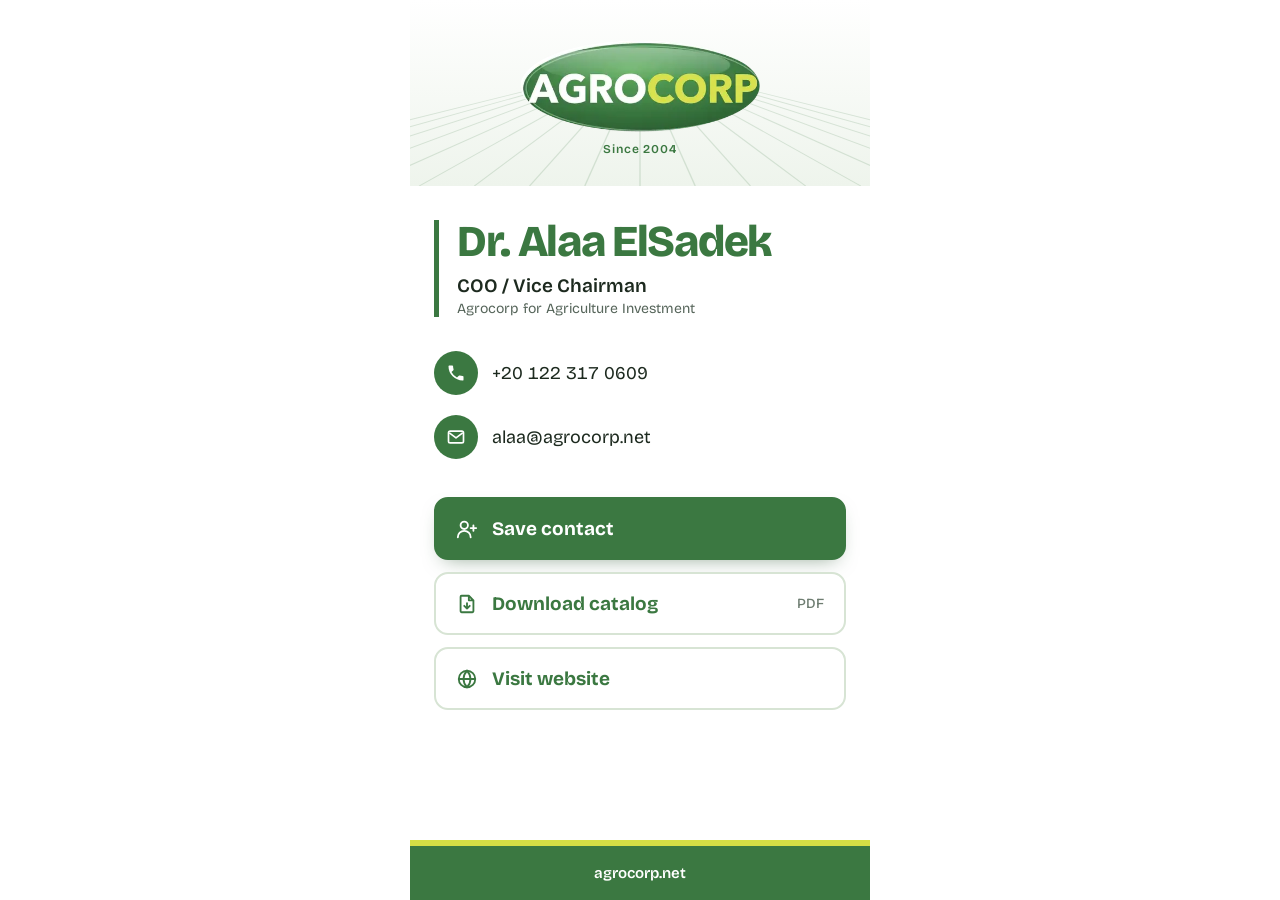
<file: alaa/index.html>
<!doctype html>
<html lang="en"><head><meta charset="utf-8">
<meta name="viewport" content="width=device-width,initial-scale=1,viewport-fit=cover">
<meta name="theme-color" content="#3B7841">
<title>Dr. Alaa ElSadek | Agrocorp</title>
<meta name="description" content="Dr. Alaa ElSadek, COO / Vice Chairman, Agrocorp for Agriculture Investment">
<meta property="og:title" content="Dr. Alaa ElSadek | Agrocorp"><meta property="og:description" content="COO / Vice Chairman, Agrocorp for Agriculture Investment"><meta property="og:image" content="/logo.webp">
<link rel="icon" href="/logo.webp">
<link rel="preconnect" href="https://fonts.googleapis.com"><link rel="preconnect" href="https://fonts.gstatic.com" crossorigin>
<link href="https://fonts.googleapis.com/css2?family=Bricolage+Grotesque:opsz,wght@12..96,500;12..96,600;12..96,700;12..96,800&display=swap" rel="stylesheet">
<link rel="stylesheet" href="/card.css"></head>
<body><div class="wrap">
<header><svg class="field" viewBox="0 0 400 150" preserveAspectRatio="none" aria-hidden="true"><g stroke="#3B7841" stroke-width="1.2" fill="none"><path d="M146 0 L-232 150"/><path d="M152 0 L-184 150"/><path d="M158 0 L-136 150"/><path d="M164 0 L-88 150"/><path d="M170 0 L-40 150"/><path d="M176 0 L8 150"/><path d="M182 0 L56 150"/><path d="M188 0 L104 150"/><path d="M194 0 L152 150"/><path d="M200 0 L200 150"/><path d="M206 0 L248 150"/><path d="M212 0 L296 150"/><path d="M218 0 L344 150"/><path d="M224 0 L392 150"/><path d="M230 0 L440 150"/><path d="M236 0 L488 150"/><path d="M242 0 L536 150"/><path d="M248 0 L584 150"/><path d="M254 0 L632 150"/></g></svg><img class="logo" src="/logo.webp" alt="Agrocorp" width="440" height="169"><p class="tag">Since 2004</p></header>
<main>
<div class="who"><h1>Dr. Alaa ElSadek</h1><p class="role">COO / Vice Chairman</p><p class="org">Agrocorp for Agriculture Investment</p></div>
<div class="rows">
<a class="row" href="tel:+201223170609"><span class="dot"><svg viewBox="0 0 24 24" width="22" height="22" aria-hidden="true"><path d="M6.6 10.8a15.1 15.1 0 0 0 6.6 6.6l2.2-2.2a1 1 0 0 1 1-.25 11.4 11.4 0 0 0 3.6.57 1 1 0 0 1 1 1V20a1 1 0 0 1-1 1A17 17 0 0 1 3 4a1 1 0 0 1 1-1h3.5a1 1 0 0 1 1 1c0 1.25.2 2.45.57 3.57a1 1 0 0 1-.25 1z" fill="currentColor"/></svg></span>+20 122 317 0609</a>
<a class="row" href="mailto:alaa@agrocorp.net"><span class="dot"><svg viewBox="0 0 24 24" width="22" height="22" aria-hidden="true"><rect x="3" y="5" width="18" height="14" rx="2" fill="none" stroke="currentColor" stroke-width="2"/><path d="m4 7 8 6 8-6" fill="none" stroke="currentColor" stroke-width="2" stroke-linejoin="round"/></svg></span>alaa@agrocorp.net</a>
</div>
<div class="acts">
<a class="btn primary" href="/alaa/contact.vcf" download="Dr-Alaa-ElSadek.vcf"><svg viewBox="0 0 24 24" width="22" height="22" aria-hidden="true"><circle cx="9" cy="8" r="4" fill="none" stroke="currentColor" stroke-width="2"/><path d="M2 21a7 7 0 0 1 14 0M19 8v6M16 11h6" fill="none" stroke="currentColor" stroke-width="2" stroke-linecap="round"/></svg>Save contact</a>
<a class="btn" href="/catalog.pdf" target="_blank" rel="noopener"><svg viewBox="0 0 24 24" width="22" height="22" aria-hidden="true"><path d="M14 3H6a1 1 0 0 0-1 1v16a1 1 0 0 0 1 1h12a1 1 0 0 0 1-1V8z M14 3v5h5" fill="none" stroke="currentColor" stroke-width="2" stroke-linejoin="round"/><path d="M12 11v6m-3-3 3 3 3-3" fill="none" stroke="currentColor" stroke-width="2" stroke-linecap="round" stroke-linejoin="round"/></svg>Download catalog<span class="meta">PDF</span></a>
<a class="btn" href="https://www.agrocorp.net" target="_blank" rel="noopener"><svg viewBox="0 0 24 24" width="22" height="22" aria-hidden="true"><circle cx="12" cy="12" r="9" fill="none" stroke="currentColor" stroke-width="2"/><path d="M3 12h18M12 3c2.5 2.6 3.8 5.6 3.8 9s-1.3 6.4-3.8 9c-2.5-2.6-3.8-5.6-3.8-9S9.5 5.6 12 3z" fill="none" stroke="currentColor" stroke-width="2"/></svg>Visit website</a>
</div>
</main>
<footer><a href="https://www.agrocorp.net">agrocorp.net</a></footer>
</div></body></html>
</file>
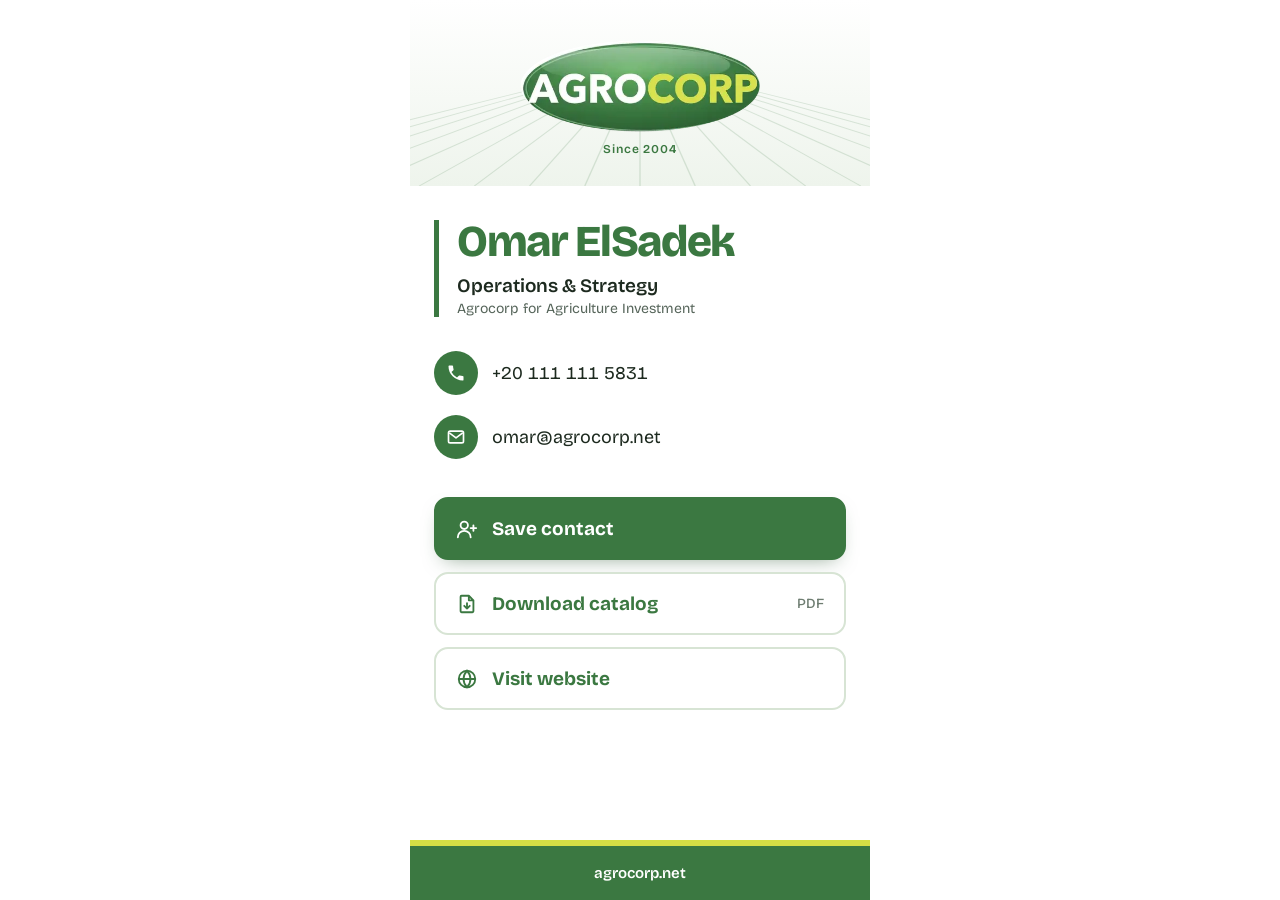
<file: omar/index.html>
<!doctype html>
<html lang="en"><head><meta charset="utf-8">
<meta name="viewport" content="width=device-width,initial-scale=1,viewport-fit=cover">
<meta name="theme-color" content="#3B7841">
<title>Omar ElSadek | Agrocorp</title>
<meta name="description" content="Omar ElSadek, Operations & Strategy, Agrocorp for Agriculture Investment">
<meta property="og:title" content="Omar ElSadek | Agrocorp"><meta property="og:description" content="Operations & Strategy, Agrocorp for Agriculture Investment"><meta property="og:image" content="/logo.webp">
<link rel="icon" href="/logo.webp">
<link rel="preconnect" href="https://fonts.googleapis.com"><link rel="preconnect" href="https://fonts.gstatic.com" crossorigin>
<link href="https://fonts.googleapis.com/css2?family=Bricolage+Grotesque:opsz,wght@12..96,500;12..96,600;12..96,700;12..96,800&display=swap" rel="stylesheet">
<link rel="stylesheet" href="/card.css"></head>
<body><div class="wrap">
<header><svg class="field" viewBox="0 0 400 150" preserveAspectRatio="none" aria-hidden="true"><g stroke="#3B7841" stroke-width="1.2" fill="none"><path d="M146 0 L-232 150"/><path d="M152 0 L-184 150"/><path d="M158 0 L-136 150"/><path d="M164 0 L-88 150"/><path d="M170 0 L-40 150"/><path d="M176 0 L8 150"/><path d="M182 0 L56 150"/><path d="M188 0 L104 150"/><path d="M194 0 L152 150"/><path d="M200 0 L200 150"/><path d="M206 0 L248 150"/><path d="M212 0 L296 150"/><path d="M218 0 L344 150"/><path d="M224 0 L392 150"/><path d="M230 0 L440 150"/><path d="M236 0 L488 150"/><path d="M242 0 L536 150"/><path d="M248 0 L584 150"/><path d="M254 0 L632 150"/></g></svg><img class="logo" src="/logo.webp" alt="Agrocorp" width="440" height="169"><p class="tag">Since 2004</p></header>
<main>
<div class="who"><h1>Omar ElSadek</h1><p class="role">Operations & Strategy</p><p class="org">Agrocorp for Agriculture Investment</p></div>
<div class="rows">
<a class="row" href="tel:+201111115831"><span class="dot"><svg viewBox="0 0 24 24" width="22" height="22" aria-hidden="true"><path d="M6.6 10.8a15.1 15.1 0 0 0 6.6 6.6l2.2-2.2a1 1 0 0 1 1-.25 11.4 11.4 0 0 0 3.6.57 1 1 0 0 1 1 1V20a1 1 0 0 1-1 1A17 17 0 0 1 3 4a1 1 0 0 1 1-1h3.5a1 1 0 0 1 1 1c0 1.25.2 2.45.57 3.57a1 1 0 0 1-.25 1z" fill="currentColor"/></svg></span>+20 111 111 5831</a>
<a class="row" href="mailto:omar@agrocorp.net"><span class="dot"><svg viewBox="0 0 24 24" width="22" height="22" aria-hidden="true"><rect x="3" y="5" width="18" height="14" rx="2" fill="none" stroke="currentColor" stroke-width="2"/><path d="m4 7 8 6 8-6" fill="none" stroke="currentColor" stroke-width="2" stroke-linejoin="round"/></svg></span>omar@agrocorp.net</a>
</div>
<div class="acts">
<a class="btn primary" href="/omar/contact.vcf" download="Omar-ElSadek.vcf"><svg viewBox="0 0 24 24" width="22" height="22" aria-hidden="true"><circle cx="9" cy="8" r="4" fill="none" stroke="currentColor" stroke-width="2"/><path d="M2 21a7 7 0 0 1 14 0M19 8v6M16 11h6" fill="none" stroke="currentColor" stroke-width="2" stroke-linecap="round"/></svg>Save contact</a>
<a class="btn" href="/catalog.pdf" target="_blank" rel="noopener"><svg viewBox="0 0 24 24" width="22" height="22" aria-hidden="true"><path d="M14 3H6a1 1 0 0 0-1 1v16a1 1 0 0 0 1 1h12a1 1 0 0 0 1-1V8z M14 3v5h5" fill="none" stroke="currentColor" stroke-width="2" stroke-linejoin="round"/><path d="M12 11v6m-3-3 3 3 3-3" fill="none" stroke="currentColor" stroke-width="2" stroke-linecap="round" stroke-linejoin="round"/></svg>Download catalog<span class="meta">PDF</span></a>
<a class="btn" href="https://www.agrocorp.net" target="_blank" rel="noopener"><svg viewBox="0 0 24 24" width="22" height="22" aria-hidden="true"><circle cx="12" cy="12" r="9" fill="none" stroke="currentColor" stroke-width="2"/><path d="M3 12h18M12 3c2.5 2.6 3.8 5.6 3.8 9s-1.3 6.4-3.8 9c-2.5-2.6-3.8-5.6-3.8-9S9.5 5.6 12 3z" fill="none" stroke="currentColor" stroke-width="2"/></svg>Visit website</a>
</div>
</main>
<footer><a href="https://www.agrocorp.net">agrocorp.net</a></footer>
</div></body></html>
</file>
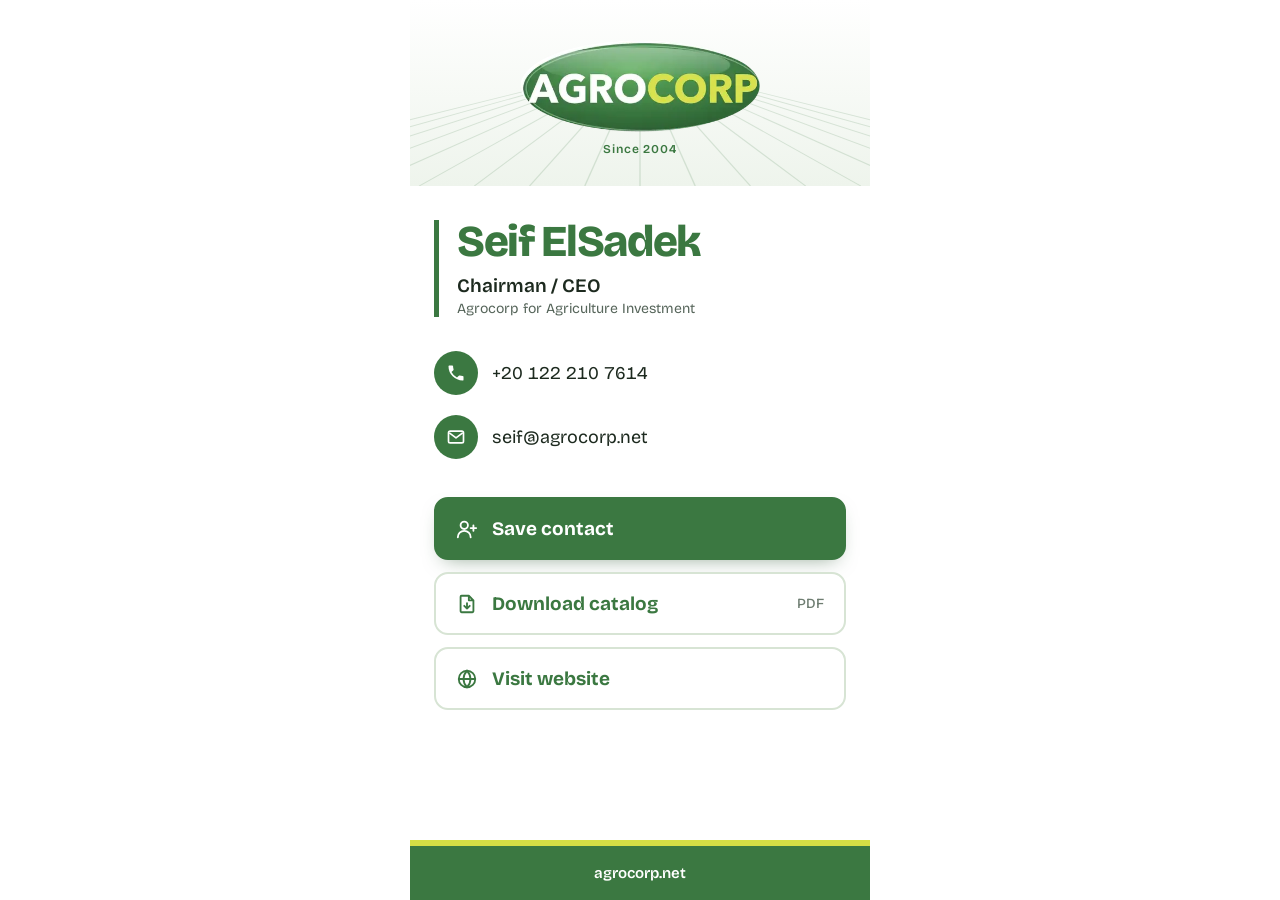
<file: seif/index.html>
<!doctype html>
<html lang="en"><head><meta charset="utf-8">
<meta name="viewport" content="width=device-width,initial-scale=1,viewport-fit=cover">
<meta name="theme-color" content="#3B7841">
<title>Seif ElSadek | Agrocorp</title>
<meta name="description" content="Seif ElSadek, Chairman / CEO, Agrocorp for Agriculture Investment">
<meta property="og:title" content="Seif ElSadek | Agrocorp"><meta property="og:description" content="Chairman / CEO, Agrocorp for Agriculture Investment"><meta property="og:image" content="/logo.webp">
<link rel="icon" href="/logo.webp">
<link rel="preconnect" href="https://fonts.googleapis.com"><link rel="preconnect" href="https://fonts.gstatic.com" crossorigin>
<link href="https://fonts.googleapis.com/css2?family=Bricolage+Grotesque:opsz,wght@12..96,500;12..96,600;12..96,700;12..96,800&display=swap" rel="stylesheet">
<link rel="stylesheet" href="/card.css"></head>
<body><div class="wrap">
<header><svg class="field" viewBox="0 0 400 150" preserveAspectRatio="none" aria-hidden="true"><g stroke="#3B7841" stroke-width="1.2" fill="none"><path d="M146 0 L-232 150"/><path d="M152 0 L-184 150"/><path d="M158 0 L-136 150"/><path d="M164 0 L-88 150"/><path d="M170 0 L-40 150"/><path d="M176 0 L8 150"/><path d="M182 0 L56 150"/><path d="M188 0 L104 150"/><path d="M194 0 L152 150"/><path d="M200 0 L200 150"/><path d="M206 0 L248 150"/><path d="M212 0 L296 150"/><path d="M218 0 L344 150"/><path d="M224 0 L392 150"/><path d="M230 0 L440 150"/><path d="M236 0 L488 150"/><path d="M242 0 L536 150"/><path d="M248 0 L584 150"/><path d="M254 0 L632 150"/></g></svg><img class="logo" src="/logo.webp" alt="Agrocorp" width="440" height="169"><p class="tag">Since 2004</p></header>
<main>
<div class="who"><h1>Seif ElSadek</h1><p class="role">Chairman / CEO</p><p class="org">Agrocorp for Agriculture Investment</p></div>
<div class="rows">
<a class="row" href="tel:+201222107614"><span class="dot"><svg viewBox="0 0 24 24" width="22" height="22" aria-hidden="true"><path d="M6.6 10.8a15.1 15.1 0 0 0 6.6 6.6l2.2-2.2a1 1 0 0 1 1-.25 11.4 11.4 0 0 0 3.6.57 1 1 0 0 1 1 1V20a1 1 0 0 1-1 1A17 17 0 0 1 3 4a1 1 0 0 1 1-1h3.5a1 1 0 0 1 1 1c0 1.25.2 2.45.57 3.57a1 1 0 0 1-.25 1z" fill="currentColor"/></svg></span>+20 122 210 7614</a>
<a class="row" href="mailto:seif@agrocorp.net"><span class="dot"><svg viewBox="0 0 24 24" width="22" height="22" aria-hidden="true"><rect x="3" y="5" width="18" height="14" rx="2" fill="none" stroke="currentColor" stroke-width="2"/><path d="m4 7 8 6 8-6" fill="none" stroke="currentColor" stroke-width="2" stroke-linejoin="round"/></svg></span>seif@agrocorp.net</a>
</div>
<div class="acts">
<a class="btn primary" href="/seif/contact.vcf" download="Seif-ElSadek.vcf"><svg viewBox="0 0 24 24" width="22" height="22" aria-hidden="true"><circle cx="9" cy="8" r="4" fill="none" stroke="currentColor" stroke-width="2"/><path d="M2 21a7 7 0 0 1 14 0M19 8v6M16 11h6" fill="none" stroke="currentColor" stroke-width="2" stroke-linecap="round"/></svg>Save contact</a>
<a class="btn" href="/catalog.pdf" target="_blank" rel="noopener"><svg viewBox="0 0 24 24" width="22" height="22" aria-hidden="true"><path d="M14 3H6a1 1 0 0 0-1 1v16a1 1 0 0 0 1 1h12a1 1 0 0 0 1-1V8z M14 3v5h5" fill="none" stroke="currentColor" stroke-width="2" stroke-linejoin="round"/><path d="M12 11v6m-3-3 3 3 3-3" fill="none" stroke="currentColor" stroke-width="2" stroke-linecap="round" stroke-linejoin="round"/></svg>Download catalog<span class="meta">PDF</span></a>
<a class="btn" href="https://www.agrocorp.net" target="_blank" rel="noopener"><svg viewBox="0 0 24 24" width="22" height="22" aria-hidden="true"><circle cx="12" cy="12" r="9" fill="none" stroke="currentColor" stroke-width="2"/><path d="M3 12h18M12 3c2.5 2.6 3.8 5.6 3.8 9s-1.3 6.4-3.8 9c-2.5-2.6-3.8-5.6-3.8-9S9.5 5.6 12 3z" fill="none" stroke="currentColor" stroke-width="2"/></svg>Visit website</a>
</div>
</main>
<footer><a href="https://www.agrocorp.net">agrocorp.net</a></footer>
</div></body></html>
</file>
<file: card.css>
:root{--green:#3B7841;--deep:#24522B;--lime:#D5DE45;--ink:#1D2A1F;--mist:#EEF4EC;--line:#D7E4D4;--bg:#fff}
*{box-sizing:border-box;margin:0}
html,body{height:100%}
body{font-family:'Bricolage Grotesque',system-ui,-apple-system,Segoe UI,sans-serif;color:var(--ink);background:var(--bg);-webkit-font-smoothing:antialiased;padding-bottom:env(safe-area-inset-bottom,0px)}
.wrap{max-width:460px;margin:0 auto;min-height:100%;display:flex;flex-direction:column}
header{position:relative;padding:calc(40px + env(safe-area-inset-top,0px)) 24px 30px;text-align:center;background:linear-gradient(#fff 0%,var(--mist) 100%);overflow:hidden}
.field{position:absolute;left:0;bottom:0;width:100%;height:58%;opacity:.16}
.logo{position:relative;width:min(240px,64%);height:auto;display:block;margin:0 auto}
.tag{position:relative;margin-top:10px;font-size:12px;letter-spacing:.08em;color:var(--green);font-weight:600}
main{padding:34px 24px 28px;flex:1}
.who{border-left:5px solid var(--green);padding-left:18px}
h1{font-size:clamp(32px,9.4vw,44px);line-height:1;letter-spacing:-.03em;color:var(--green);font-weight:800}
.role{margin-top:10px;font-size:19px;font-weight:600}
.org{margin-top:3px;font-size:14px;color:#56655A}
.rows{margin:26px 0 30px;display:grid;gap:4px}
.row{display:flex;align-items:center;gap:14px;padding:8px 0;color:var(--ink);text-decoration:none;font-size:18px;font-variant-numeric:tabular-nums}
.dot{flex:none;width:44px;height:44px;border-radius:50%;background:var(--green);color:#fff;display:grid;place-items:center}
.dot svg{width:20px;height:20px}
.acts{display:grid;gap:12px}
.btn{display:flex;align-items:center;gap:14px;padding:18px 20px;border-radius:14px;text-decoration:none;font-size:19px;font-weight:700;border:2px solid var(--line);color:var(--green);background:#fff}
.btn.primary{background:var(--green);border-color:var(--green);color:#fff;box-shadow:0 8px 20px -10px rgba(36,82,43,.55)}
.btn .meta{margin-left:auto;font-size:14px;font-weight:500;color:#6E7D71}
.btn:active{transform:scale(.99)}
a:focus-visible{outline:3px solid var(--lime);outline-offset:3px}
footer{background:var(--green);border-top:6px solid var(--lime);color:#fff;text-align:center;padding:18px 20px calc(18px + env(safe-area-inset-bottom,0px));font-size:15px}
footer a{color:#fff;text-decoration:none;font-weight:600}
@media (prefers-reduced-motion:no-preference){.who{animation:in .5s ease-out both}@keyframes in{from{opacity:0;transform:translateX(-8px)}}}
</file>
